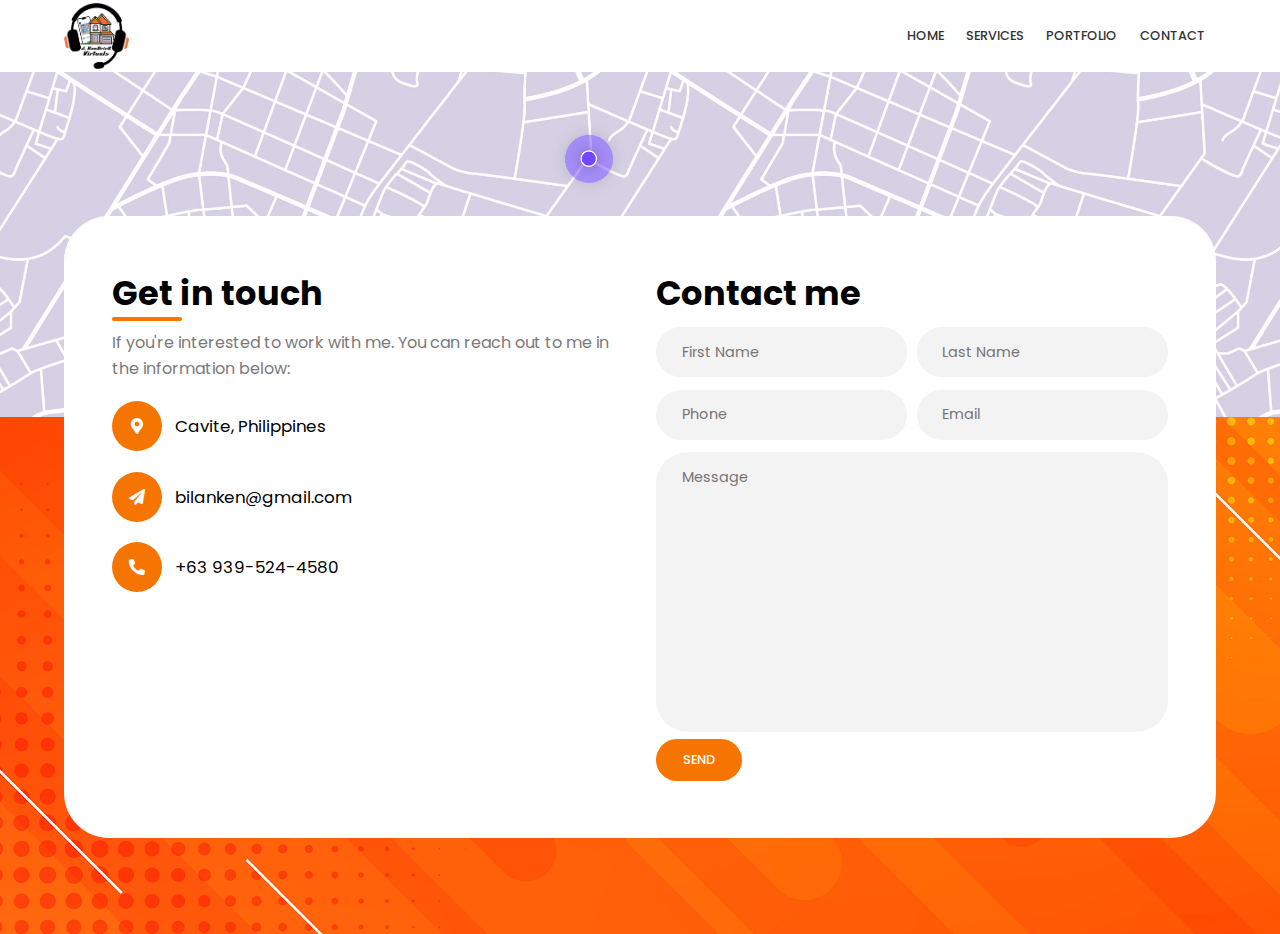
<file: KenPortfolioContact.html>
<!DOCTYPE html>
<html>
<head>
	<meta charset="utf-8">
	<meta name="viewport" content="width=device-width, initial-scale=1">
	<link
      rel="stylesheet"
      href="https://cdnjs.cloudflare.com/ajax/libs/font-awesome/5.15.1/css/all.min.css"
    />
    <link
      rel="stylesheet"
      href="https://unpkg.com/swiper/swiper-bundle.min.css"
    />
    <link rel="stylesheet" href="./css1/style.css" />
	<title>Ken's Portfolio - Contact</title>
</head>
<body>
	<nav>
    <div class="container">
      <div class="logo">
        <img src="./img/logo1.png" alt="" />
      </div>

       <div class="links">
        <ul>
          <li>
            <a href="index.html">Home</a>
          </li>
          <li>
            <a href="KenPortfolioServices.html">Services</a>
          </li>
          <li>
            <a href="KenPortfolioPort.html">Portfolio</a>
          </li>
          <li>
            <a href="KenPortfolioContact.html">Contact</a>
          </li>
          <!--<li>
            <a href="#hireme" class="active">Hire me</a>
          </li>-->
        </ul>
      </div>

      <div class="hamburger-menu">
        <div class="bar"></div>
      </div>
    </div>
  </nav>

	<section class="contact" id="contact">
        <div class="container">
          <div class="contact-box">
            <div class="contact-info">
              <h3 class="title">Get in touch</h3>
              <p class="text">
                If you're interested to work with me. You can reach out to me in the information below:
              </p>
              <div class="information-wrap">
                <div class="information">
                  <div class="contact-icon">
                    <i class="fas fa-map-marker-alt"></i>
                  </div>
                  <p class="info-text">Cavite, Philippines</p>
                </div>

                <div class="information">
                  <div class="contact-icon">
                    <i class="fas fa-paper-plane"></i>
                  </div>
                  <p class="info-text">bilanken@gmail.com</p>
                </div>

                <div class="information">
                  <div class="contact-icon">
                    <i class="fas fa-phone-alt"></i>
                  </div>
                  <p class="info-text">+63 939-524-4580</p>
                </div>
              </div>
            </div>

            <div class="contact-form">
              <h3 class="title">Contact me</h3>
              <div class="row">
                <input
                  type="text"
                  class="contact-input"
                  placeholder="First Name"
                />
                <input
                  type="text"
                  class="contact-input"
                  placeholder="Last Name"
                />
              </div>

              <div class="row">
                <input type="text" class="contact-input" placeholder="Phone" />
                <input type="email" class="contact-input" placeholder="Email" />
              </div>

              <div class="row">
                <textarea
                  name="message"
                  class="contact-input textarea"
                  placeholder="Message"
                ></textarea>
              </div>
              <a href="#" class="btn">Send</a>
            </div>
          </div>
        </div>
      </section>

</body>
</html>
</file>
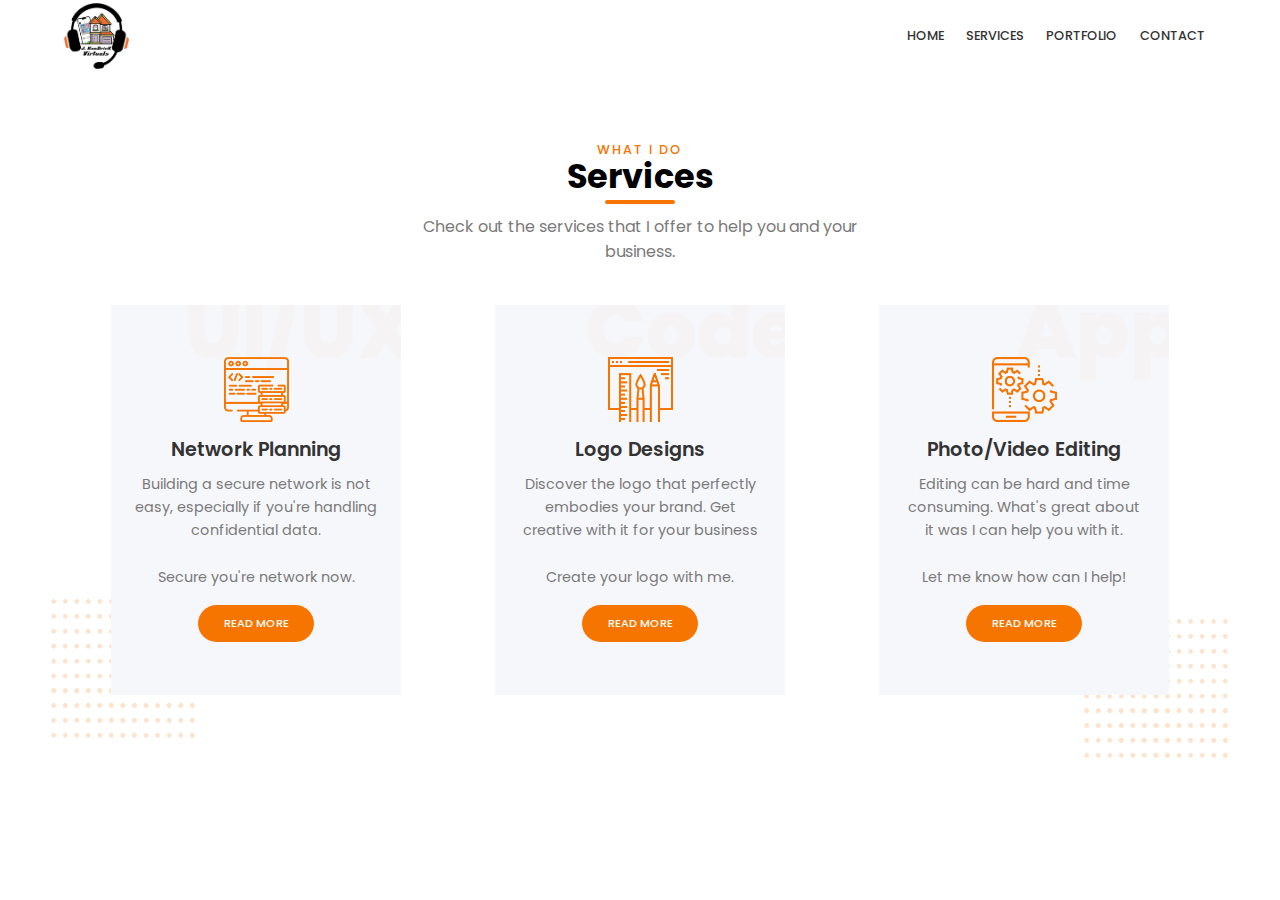
<file: KenPortfolioServices.html>
<!DOCTYPE html>
<html>
<head>
	<meta charset="utf-8">
	<meta name="viewport" content="width=device-width, initial-scale=1">
	<link
      rel="stylesheet"
      href="https://cdnjs.cloudflare.com/ajax/libs/font-awesome/5.15.1/css/all.min.css"
    />
    <link
      rel="stylesheet"
      href="https://unpkg.com/swiper/swiper-bundle.min.css"
    />
    <link rel="stylesheet" href="./css1/style.css" />
	<title>Ken's Portfolio - Services</title>
</head>
<body>
	<nav>
    <div class="container">
      <div class="logo">
        <img src="./img/logo1.png" alt="" />
      </div>

       <div class="links">
        <ul>
          <li>
            <a href="index.html">Home</a>
          </li>
          <li>
            <a href="KenPortfolioServices.html">Services</a>
          </li>
          <li>
            <a href="KenPortfolioPort.html">Portfolio</a>
          </li>
          <li>
            <a href="KenPortfolioContact.html">Contact</a>
          </li>
          <!--<li>
            <a href="#hireme" class="active">Hire me</a>
          </li>-->
        </ul>
      </div>

      <div class="hamburger-menu">
        <div class="bar"></div>
      </div>
    </div>
  </nav>

	<section class="services section" id="services">
        <div class="container">
          <div class="section-header">
            <h3 class="title" data-title="What I Do">Services</h3>
            <p class="text">
              Check out the services that I offer to help you and your business.
            </p>
          </div>

          <div class="cards">
            <div class="card-wrap">
              <img
                src="./img/shapes/points3.png"
                class="points points1 points-sq"
                alt=""
              />
              <div class="card" data-card="UI/UX">
                <div class="card-content z-index">
                  <img src="./img/code-icon.png" class="icon" alt="" />
                  <h3 class="title-sm">Network Planning</h3>
                  <p class="text">
                    Building a secure network is not easy, especially if you're handling confidential data. <br><br>Secure you're network now.  
                  </p>
                  <a href="#" class="btn small">Read more</a>
                </div>
              </div>
            </div>

            <div class="card-wrap">
              <div class="card" data-card="Code">
                <div class="card-content z-index">
                  <img src="./img/design-icon.png" class="icon" alt="" />
                  <h3 class="title-sm">Logo Designs</h3>
                  <p class="text">
                    Discover the logo that perfectly embodies your brand. Get creative with it for your business <br><br> Create your logo with me. 
                  </p>
                  <a href="#" class="btn small">Read more</a>
                </div>
              </div>
            </div>

            <div class="card-wrap">
              <img
                src="./img/shapes/points3.png"
                class="points points2 points-sq"
                alt=""
              />
              <div class="card" data-card="App">
                <div class="card-content z-index">
                  <img src="./img/app-icon.png" class="icon" alt="" />
                  <h3 class="title-sm">Photo/Video Editing</h3>
                  <p class="text">
                    Editing can be hard and time consuming. What's great about it was I can help you with it. <br><br>Let me know how can I help!
                  </p>
                  <a href="#" class="btn small">Read more</a>
                </div>
              </div>
            </div>
          </div>
        </div>
      </section>

</body>
</html>
</file>
<file: css1/style.css>
@import url("https://fonts.googleapis.com/css2?family=Poppins:wght@100;200;300;400;500;600;700;800;900&display=swap");

:root {
  --dark-one: #333;
  --dark-two: #7a7a7a;
  --main-color: #F57500;
  --light-one: #fff;
  --light-two: #f9fafb;
  --light-three: #f6f7fb;
}

/* Genral Styles */

*,
*::before,
*::after {
  margin: 0;
  padding: 0;
  box-sizing: border-box;
}

html {
  scroll-behavior: smooth;
}

body,
button,
input,
textarea {
  font-family: "Poppins", sans-serif;
}

a {
  text-decoration: none;
}

ul {
  list-style: none;
}

img {
  width: 100%;
}

.container {
  position: relative;
  z-index: 5;
  max-width: 92rem;
  padding: 0 4rem;
  margin: 0 auto;
}

.stop-scrolling {
  height: 100%;
  overflow: hidden;
}

.grid-2 {
  display: grid;
  grid-template-columns: repeat(2, 1fr);
  align-items: center;
  justify-content: center;
}

.text {
  font-size: 1.25rem;
  color: var(--dark-two);
  line-height: 1.6;
}

.column-1 {
  margin-right: 1.5rem;
}

.column-2 {
  margin-left: 1.5rem;
}

.image {
  position: relative;
  display: flex;
  align-items: center;
  justify-content: center;
  top: 50px;
}

.z-index {
  position: relative;
  z-index: 2;
}

.overlay {
  position: absolute;
  width: 100%;
  height: 100%;
  overflow: hidden;
  top: 0;
  left: 0;
}

.overlay .shape {
  width: initial;
  opacity: 0.13;
  position: absolute;
}

.overlay.overlay-lg .shape {
  height: 55px;
}

.overlay.overlay-lg .shape.wave {
  height: initial;
  width: 88px;
}

.overlay.overlay-lg .shape.xshape {
  height: 38px;
}

.overlay.overlay-sm .shape {
  filter: brightness(0) invert(1);
  opacity: 0.15;
  height: 40px;
}

.overlay.overlay-sm .shape.wave {
  height: initial;
  width: 70px;
}

.overlay.overlay-sm .shape.xshape {
  height: 30px;
}

.points {
  opacity: 0.3;
  position: absolute;
}

.section {
  padding: 7rem 0;
  overflow: hidden;
}

.section-header {
  text-align: center;
  margin-bottom: 1.5rem;
}

.title {
  position: relative;
  display: inline-block;
  padding-bottom: 1rem;
  line-height: 1;
  font-size: 2.8rem;
  margin-bottom: 0.6rem;
}

.title:before {
  content: attr(data-title);
  display: block;
  margin-bottom: 0.4rem;
  color: var(--main-color);
  font-size: 1.15rem;
  font-weight: 500;
  text-transform: uppercase;
  letter-spacing: 3px;
}

.title:after {
  content: "";
  position: absolute;
  width: 90px;
  height: 5px;
  border-radius: 3px;
  background-color: var(--main-color);
  bottom: 0;
  left: 50%;
  transform: translateX(-50%);
}

.section-header .text {
  max-width: 600px;
  margin: 0 auto;
}

.title-sm {
  color: var(--dark-one);
  font-weight: 600;
  font-size: 1.6rem;
}

.points-sq {
  width: 210px;
}

.btn {
  display: inline-block;
  padding: 0.85rem 2rem;
  background-color: var(--main-color);
  color: var(--light-one);
  border-radius: 2rem;
  font-size: 1.05rem;
  text-transform: uppercase;
  font-weight: 500;
  transition: 0.3s;
}

.btn:hover {
  background-color: #F57516;
}

.btn.small {
  padding: 0.7rem 1.8rem;
  font-size: 1rem;
}

/* End Genral Styles */

/* Header */

header {
  width: 100%;
  background-color: var(--light-three);
  overflow: hidden;
  position: relative;
}

nav {
  width: 100%;
  position: relative;
  z-index: 50;
}

nav .container {
  display: flex;
  justify-content: space-between;
  height: 6rem;
  align-items: center;
}

.logo {
  width: 80px;
  display: flex;
  align-items: center;
}

.links ul {
  display: flex;
}

.links a {
  display: inline-block;
  padding: 0.9rem 1.2rem;
  color: var(--dark-one);
  font-size: 1.05rem;
  text-transform: uppercase;
  font-weight: 500;
  line-height: 1;
  transition: 0.3s;
}

.links a.active {
  background-color: var(--main-color);
  color: var(--light-one);
  border-radius: 2rem;
  font-size: 1rem;
  padding: 0.9rem 2.1rem;
  margin-left: 1rem;
}

.links a:hover {
  color: var(--main-color);
}

.links a.active:hover {
  color: var(--light-one);
  background-color: #f57500;
}

.hamburger-menu {
  width: 2.7rem;
  height: 3rem;
  z-index: 100;
  position: relative;
  display: none;
  align-items: center;
  justify-content: flex-end;
}

.hamburger-menu .bar {
  position: relative;
  width: 2.1rem;
  height: 3px;
  border-radius: 3px;
  background-color: var(--dark-one);
  transition: 0.5s;
}

.bar:before,
.bar:after {
  content: "";
  position: absolute;
  width: 2.1rem;
  height: 3px;
  border-radius: 3px;
  background-color: var(--dark-one);
  transition: 0.5s;
}

.bar:before {
  transform: translateY(-9px);
}

.bar:after {
  transform: translateY(9px);
}

nav.open .hamburger-menu .bar {
  background-color: transparent;
  transform: rotate(360deg);
}

nav.open .hamburger-menu .bar:before {
  transform: translateY(0) rotate(45deg);
  background-color: var(--light-one);
}

nav.open .hamburger-menu .bar:after {
  transform: translateY(0) rotate(-45deg);
  background-color: var(--light-one);
}

nav.open .links {
  transform: translateX(0);
}

.header-content .container.grid-2 {
  grid-template-columns: 2.5fr 3.5fr;
  min-height: calc(100vh - 6rem);
  padding-bottom: 2.5rem;
  text-align: left;
}

.header-title {
  font-size: 3.8rem;
  line-height: 0.8;
  color: var(--dark-one);
}

.header-content .text {
  margin: 2.15rem 0;
}

.header-content .image .img-element {
  max-width: 750px;
}

header .points1 {
  width: 420px;
  bottom: -75px;
  left: -150px;
}

header .points2 {
  width: 70%;
  top: 65%;
  left: 71%;
}

header .square {
  right: 68%;
  top: 71%;
}

header .triangle {
  right: 7%;
  bottom: 75%;
}

header .xshape {
  right: 4%;
  bottom: 50%;
}

header .half-circle1 {
  left: 50%;
  bottom: 82%;
}

header .half-circle2 {
  left: 5%;
  top: 67%;
}

header .wave1 {
  bottom: 75%;
  left: 20%;
}

header .wave2 {
  bottom: 8%;
  right: 55%;
}

header .circle {
  left: 38%;
  bottom: 63%;
}

.letters {
  position: absolute;
  width: 13.5%;
  top: -5px;
  left: 15px;
  opacity: 0.06;
}

/* End header */

/* Services */

.cards {
  display: flex;
  justify-content: space-around;
  flex-wrap: wrap;
  width: 100%;
}

.card-wrap {
  position: relative;
  margin: 1.7rem 0.8rem;
}

.card {
  position: relative;
  width: 100%;
  max-width: 390px;
  min-height: 520px;
  background-color: var(--light-three);
  display: flex;
  align-items: center;
  justify-content: center;
  text-align: center;
  padding: 3rem 2rem;
  overflow: hidden;
  transition: 0.3s;
}

.card:before {
  content: attr(data-card);
  position: absolute;
  top: -15px;
  right: -15px;
  font-size: 6rem;
  font-weight: 800;
  line-height: 1;
  color: var(--main-color);
  opacity: 0.025;
}

.card:after {
  content: "";
  position: absolute;
  width: 100%;
  height: 0px;
  bottom: 0;
  left: 0;
  background-color: var(--main-color);
  transition: 0.3s;
}

.card-wrap:hover .card {
  transform: translateY(-15px);
}

.card-wrap:hover .card:after {
  height: 8px;
}

.icon {
  width: 90px;
  margin-bottom: 1.7rem;
}

.card .title-sm {
  line-height: 0.8;
}

.card .text {
  font-size: 1.15rem;
  margin: 1.8rem 0;
}

.services .points1 {
  bottom: -50px;
  left: -125px;
  opacity: 0.2;
  pointer-events: none;
}

.services .points2 {
  bottom: -70px;
  right: -65px;
  opacity: 0.2;
  pointer-events: none;
}

/* End Services */

/* Portfolio */

.portfolio {
  position: relative;
  width: 100%;
  background-color: var(--light-two);
}

.background-bg {
  position: absolute;
  width: 100%;
  height: 520px;
  top: 0;
  left: 0;
  background-color: var(--main-color);
}

.portfolio .title,
.portfolio .title:before {
  color: var(--light-one);
}

.portfolio .title:after {
  background-color: var(--light-one);
}

.filter {
  width: 100%;
  display: flex;
  align-items: center;
  justify-content: center;
  flex-wrap: wrap;
}

.filter-btn {
  border: none;
  outline: none;
  background-color: transparent;
  margin: 0.45rem 0.4rem;
  padding: 0.85rem 1.8rem;
  color: var(--light-one);
  text-transform: uppercase;
  font-weight: 500;
  font-size: 1.1rem;
  line-height: 1;
  cursor: pointer;
  border-radius: 2rem;
  transition: 0.3s;
}

.filter-btn.active {
  background-color: var(--light-one);
  color: var(--main-color);
}

.portfolio .square {
  top: 28%;
  left: 20%;
}

.portfolio .circle {
  top: 8%;
  right: 35%;
}

.portfolio .triangle {
  bottom: 10%;
  right: 4%;
}

.portfolio .half-circle1 {
  bottom: 13%;
  left: 5%;
}

.portfolio .half-circle2 {
  top: 35%;
  right: 20%;
}

.portfolio .xshape {
  top: 10%;
  right: 8%;
}

.portfolio .wave {
  top: 38%;
  left: 6%;
}

.grid {
  width: 100%;
  margin: 1.5rem 0;
}

.grid-item {
  width: 33.33%;
  padding: 1rem 1.2rem;
  display: flex;
  justify-content: center;
}

.gallery-image {
  position: relative;
  overflow: hidden;
  border-radius: 16px;
  height: 330px;
  width: 100%;
  cursor: pointer;
}

.gallery-image img {
  position: absolute;
  height: 115%;
  width: initial;
  top: 50%;
  left: 50%;
  transform: translate(-50%, -50%);
  transform-origin: center;
  transition: 0.5s;
}

.gallery-image .img-overlay {
  position: absolute;
  width: 100%;
  height: 100%;
  top: 0;
  left: 0;
  z-index: 2;
  color: var(--light-one);
  background-color: rgba(120, 76, 251, 0.55);
  display: flex;
  flex-direction: column;
  align-items: center;
  justify-content: flex-end;
  padding: 2rem 3.2rem;
  opacity: 0;
  transition: 0.5s;
}

.img-overlay .plus {
  position: relative;
  margin: auto 0;
}

.plus:before,
.plus:after {
  content: "";
  position: absolute;
  width: 4.5rem;
  height: 3px;
  top: 50%;
  left: 50%;
  transform: translate(-50%, -50%);
  background-color: var(--light-one);
  border-radius: 3px;
}

.plus:before {
  transform: translate(-50%, -50%) rotate(-90deg);
}

.img-description {
  width: 100%;
}

.img-overlay h3 {
  font-weight: 600;
  text-transform: uppercase;
  font-size: 1.5rem;
}

.img-overlay h5 {
  font-size: 1.15rem;
  font-weight: 300;
}

.gallery-image:hover .img-overlay {
  opacity: 1;
}

.gallery-image:hover img {
  transform: translate(-50%, -50%) scale(1.1);
}

.more-folio {
  display: flex;
  justify-content: center;
}

/* End Portfolio */

/* About */

.about {
  overflow: hidden;
}

.about img {
  max-width: 600px;
}

.about .text {
  margin-top: 1rem;
}

.skills {
  margin: 1.5rem 0 2.5rem 0;
}

.skill {
  margin: 1rem 0;
}

.skill-title {
  color: #555;
  font-weight: 600;
  margin-bottom: 0.3rem;
}

.skill-bar {
  width: 70%;
  height: 8px;
  border-radius: 4px;
  background-color: #ece6fa;
  position: relative;
  overflow: hidden;
}

.skill-progress {
  position: absolute;
  height: 100%;
  width: 0%;
  top: 0;
  left: 0;
  background-color: var(--main-color);
  transition: 1s;
}

.about .column-1 {
  position: relative;
}

.about .column-1:before {
  content: "About";
  position: absolute;
  font-size: 8rem;
  font-weight: 800;
  color: var(--main-color);
  opacity: 0.04;
  top: 20px;
  left: 0;
  line-height: 0;
}

.about .points {
  width: 300px;
  top: 65%;
  left: 80%;
  opacity: 0.1;
}

/* End About */

/* Records */

.records {
  position: relative;
  background-color: var(--main-color);
  padding: 5.2rem 0;
}

.records .container {
  display: grid;
  grid-template-columns: repeat(4, 1fr);
  align-items: center;
  justify-content: center;
  text-align: center;
  grid-column-gap: 1.5rem;
  grid-row-gap: 2rem;
}

.record-circle {
  width: 180px;
  height: 180px;
  border-radius: 50%;
  margin: 0 auto;
  border: 4px solid var(--light-one);
  display: flex;
  flex-direction: column;
  justify-content: center;
  color: var(--light-one);
}

.record-circle.active {
  background-color: var(--light-one);
  color: var(--dark-one);
  box-shadow: 0 0 0 15px rgb(255, 255, 255, 0.5);
}

.number {
  font-weight: 400;
  font-size: 2.35rem;
}

.sub-title {
  font-weight: 400;
  font-size: 1.12rem;
  text-transform: uppercase;
}

.records .square1 {
  left: 8%;
  top: 10%;
}

.records .square2 {
  right: 90px;
  bottom: 70px;
}

.records .xshape {
  top: 45px;
  right: 120px;
}

.records .circle {
  left: 7%;
  bottom: 50px;
}

.records .triangle {
  left: 65%;
  bottom: 35px;
}

.records .wave1 {
  top: 35px;
  right: 30%;
}

.records .wave2 {
  bottom: 40px;
  left: 28%;
}

.records .half-circle {
  top: 30px;
  right: 50%;
}

/* End Records */

/* Blog */

.blog-wrapper {
  display: flex;
  width: 100%;
  justify-content: space-around;
  flex-wrap: wrap;
}

.blog-wrap {
  position: relative;
  margin: 1.3rem 0.5rem;
}

.blog-card {
  max-width: 420px;
  width: 100%;
  overflow: hidden;
  background-color: var(--light-two);
  transition: 0.3s;
  position: relative;
}

.blog-card:after {
  content: "";
  position: absolute;
  width: 1100%;
  height: 0px;
  bottom: 0;
  left: 0;
  background-color: var(--main-color);
  transition: 0.3s;
}

.blog-image {
  width: 100%;
  height: 270px;
  position: relative;
  overflow: hidden;
}

.blog-image img {
  position: absolute;
  height: 105%;
  width: initial;
  top: 50%;
  left: 50%;
  transform: translate(-50%, -50%);
  transition: 0.5s;
}

.blog-content {
  padding: 2.1rem 2.2rem 2.7rem 2.2rem;
}

.blog-info {
  display: flex;
  flex-wrap: wrap;
  margin-bottom: 0.5rem;
}

.blog-info h5 {
  color: var(--main-color);
  font-weight: 400;
  text-transform: uppercase;
  font-size: 1.05rem;
  letter-spacing: 2px;
}

.blog-date {
  margin-right: 2rem;
}

.blog-user i {
  margin-right: 0.2rem;
  font-size: 1rem;
}

.blog-text {
  margin: 0.5rem 0 1.5rem 0;
  font-size: 1.2rem;
  line-height: 1.6;
  color: #666;
}

.blog-card:hover {
  transform: translateY(-15px);
}

.blog-card:hover:after {
  height: 8px;
}

.blog-card:hover .blog-image img {
  transform: translate(-50%, -50%) scale(1.15);
}

.blog .points {
  top: 72%;
  right: 71%;
  opacity: 0.15;
}

/* End Blog */

/* Testimonials */

.testimonials {
  background-color: var(--light-two);
  overflow: hidden;
}

.testi-content {
  margin-top: 6rem;
}

.reviews {
  overflow: hidden;
}

.review {
  position: relative;
  padding: 2rem 1.5rem;
}

.quote {
  position: absolute;
  top: 0;
  left: 0;
  color: var(--main-color);
  opacity: 0.04;
  font-size: 8rem;
}

.rate {
  display: flex;
  font-size: 1.4rem;
  color: #ebc000;
  margin-bottom: 1.5rem;
}

.rate i {
  margin-right: 0.3rem;
}

.review-text {
  font-size: 1.35rem;
  font-weight: 300;
  color: #444;
  line-height: 1.7;
}

.review-info {
  margin-top: 2rem;
}

.review-name {
  font-size: 1.3rem;
  font-weight: 700;
  color: var(--dark-one);
}

.review-job {
  font-size: 1.15rem;
  font-weight: 300;
  color: #777;
}

.review-nav {
  bottom: 2.2rem;
  top: initial;
  font-size: 1.8rem;
  color: var(--main-color);
}

.swiper-button-next {
  right: 2rem;
  left: initial;
}

.swiper-button-prev {
  right: 4.5rem;
  left: initial;
}

.swiper-button-prev:after,
.swiper-button-next:after {
  display: none;
}

/* End Testimonials */

/* Contact */

.contact {
  position: relative;
  width: 100%;
  padding: 13.5rem 0 8.5rem;
}

.contact:before,
.contact:after {
  content: "";
  position: absolute;
  width: 100%;
  z-index: -1;
  left: 0;
}

.contact:before {
  top: 0;
  height: 40%;
  background: url("../img/map.png") center center / cover;
}

.contact:after {
  top: 40%;
  height: 60%;
  background: url("../img/contact-bg.png") center bottom / cover;
}

.contact-box {
  width: 100%;
  background-color: var(--light-one);
  width: 100%;
  border-radius: 45px;
  padding: 5.5rem 4.5rem;
  display: grid;
  grid-template-columns: repeat(2, 1fr);
}

.contact-info {
  padding-right: 2rem;
}

.contact-form {
  padding-left: 2rem;
}

.contact-info .title:after {
  left: 0;
  transform: initial;
}

.information-wrap {
  margin-top: 2rem;
}

.information {
  display: flex;
  align-items: center;
}

.information:not(:last-child) {
  margin-bottom: 1.3rem;
}

.contact-icon {
  min-width: 67px;
  height: 67px;
  display: inline-block;
  border-radius: 50%;
  background-color: var(--main-color);
  color: var(--light-one);
  text-align: center;
  font-size: 1.4rem;
  margin-right: 1rem;
}

.contact-icon i {
  line-height: 67px;
}

.info-text {
  font-size: 1.3rem;
  display: inline-block;
}

.contact-form .title:after {
  display: none;
}

.contact-form .title {
  margin: 0;
}

.contact-form .row {
  width: 100%;
  display: grid;
  grid-template-columns: repeat(auto-fit, minmax(130px, 1fr));
  grid-column-gap: 0.6rem;
}

.contact-input {
  padding: 1.2rem 2.1rem;
  margin: 0.6rem 0;
  border: none;
  outline: none;
  background: #f3f3f3;
  border-radius: 4rem;
  font-weight: 600;
  font-size: 1.25rem;
  transition: 0.3s;
}

.contact-input::placeholder {
  font-weight: 400;
}

.contact-input.textarea {
  resize: none;
  min-height: 280px;
  border-radius: 2rem;
}

.contact-input:hover {
  background: #ececec;
}

.contact-input:focus {
  background: #eaeaea;
}

.contact-input .btn {
  margin-top: 0.6rem;
}

/* End Contact */

/* Hire me */

.hireme {
  padding: 12rem 0;
}

.hireme .container {
  text-align: center;
}

.hireme .title {
  margin-bottom: 1.3rem;
}

.hireme .text {
  max-width: 1000px;
  margin: 0 auto 1.6rem auto;
}

/* End Hire me */

/* Footer */

.footer {
  background-color: #222;
  padding: 6rem 0;
}

.footer .grid-4 {
  display: grid;
  grid-template-columns: 3.5fr 2fr 2fr 3fr;
}

.grid-4-col {
  padding: 0 1.7rem;
}

.footer .title-sm {
  color: #fafafa;
  margin-bottom: 0.9rem;
}

.footer .text {
  color: #aaa;
}

.footer-links a {
  color: #888;
  font-size: 1.25rem;
  display: inline-block;
  margin-bottom: 0.4rem;
  transition: 0.3s;
}

.footer-links a:hover {
  color: var(--main-color);
}

.footer-input-wrap {
  display: grid;
  grid-template-columns: auto 50px;
  width: 100%;
  height: 50px;
  border-radius: 30px;
  overflow: hidden;
  margin-top: 1.2rem;
}

.footer-input {
  background: #373737;
  color: #333;
  outline: none;
  border: none;
  padding: 0 1.5rem;
  font-size: 1.1rem;
  transition: 0.3s;
}

.input-arrow {
  color: #fff;
  background-color: var(--main-color);
  display: flex;
  align-items: center;
  justify-content: center;
  font-size: 1.45rem;
  transition: 0.3s;
}

.input-arrow:hover {
  background-color: #6b44e0;
}

.focus {
  background: #fff;
}

.bottom-footer {
  margin-top: 5.5rem;
  padding: 0 1.7rem;
  display: flex;
  align-items: center;
  justify-content: space-between;
}

.copyright .text {
  color: #7b7b7b;
  font-size: 1.2rem;
  display: inline-block;
  text-align: center;
}

.copyright .text span {
  color: var(--main-color);
  cursor: pointer;
}

.followme-wrap {
  display: flex;
}

.followme {
  display: flex;
  align-items: center;
}

.followme h3 {
  color: #7b7b7b;
  font-weight: 500;
  font-size: 1.3rem;
}

.followme .footer-line {
  width: 60px;
  height: 2px;
  background-color: #7b7b7b;
  margin: 0 1.2rem;
  display: inline-block;
}

.social-media a {
  color: #7b7b7b;
  font-size: 1.3rem;
  margin-right: 0.4rem;
  transition: 0.3s;
}

.social-media a:hover {
  color: var(--main-color);
}

.back-btn-wrap {
  position: relative;
  margin-left: 2.5rem;
}

.back-btn {
  display: flex;
  align-items: center;
  justify-content: center;
  height: 55px;
  width: 55px;
  background-color: var(--main-color);
  border-radius: 50%;
  color: #fff;
  font-size: 1.2rem;
  box-shadow: 0 0 20px 1px rgba(0, 0, 0, 0.15);
  transition: 0.3s;
  position: relative;
  z-index: 2;
}

.back-btn:hover {
  background-color: #6b44e0;
}

.back-btn-wrap:before {
  content: "";
  position: absolute;
  width: 60px;
  height: 60px;
  background-color: #fff;
  z-index: 1;
  top: 50%;
  left: 50%;
  transform: translate(-50%, -50%) scale(0.7);
  border-radius: 50%;
  opacity: 0.08;
  animation: scale 1.2s ease-out infinite 1s;
}

@keyframes scale {
  0% {
    transform: translate(-50%, -50%) scale(1);
    opacity: 0.15;
  }

  100% {
    transform: translate(-50%, -50%) scale(1.6);
    opacity: 0;
  }
}

/* End Footer */

/* Responsive */

@media (max-width: 1280px) {
  .text {
    font-size: 1rem;
  }

  .title {
    font-size: 2.1rem;
    padding-bottom: 0.65rem;
  }

  .title:before {
    margin-bottom: 0.2rem;
    font-size: 0.8rem;
    letter-spacing: 2px;
  }

  .title:after {
    height: 3.5px;
    width: 70px;
  }

  .title-sm {
    font-size: 1.2rem;
  }

  .btn {
    padding: 0.75rem 1.7rem;
    font-size: 0.8rem;
  }

  .btn.small {
    padding: 0.65rem 1.6rem;
    font-size: 0.7rem;
  }

  .section-header .text {
    max-width: 500px;
  }

  .section {
    padding: 4.5rem 0;
  }

  .column-1 {
    margin-right: 1rem;
  }

  .column-2 {
    margin-left: 1rem;
  }

  .overlay.overlay-lg .shape {
    height: 35px;
  }

  .overlay.overlay-lg .shape.wave {
    height: initial;
    width: 63px;
  }

  .overlay.overlay-lg .shape.xshape {
    height: 24px;
  }

  .overlay.overlay-sm .shape {
    height: 24px;
  }

  .overlay.overlay-sm .shape.wave {
    height: initial;
    width: 39px;
  }

  .overlay.overlay-sm .shape.xshape {
    height: 19px;
  }

  header .points1 {
    width: 270px;
    bottom: -50px;
    left: -75px;
  }

  header .points2 {
    width: 340px;
  }

  header .letters {
    width: 11%;
  }

  .header-content .image .img-element {
    max-width: 500px;
  }

  nav .container {
    height: 4.5rem;
  }

  .header-content .container.grid-2 {
    min-height: calc(100vh - 4.5rem);
    padding-bottom: 1.5rem;
  }

  .logo {
    width: 65px;
  }

  .links a {
    font-size: 0.8rem;
    padding: 0.65rem 0.7rem;
  }

  .links a.active {
    font-size: 0.7rem;
    padding: 0.7rem 1.7rem;
    margin-left: 0.6rem;
  }

  .header-title {
    font-size: 2.6rem;
  }

  .header-content .text {
    margin: 1.1rem 0;
  }

  .card {
    min-height: 390px;
    max-width: 290px;
    padding: 2.2rem 1.5rem;
  }

  .icon {
    width: 65px;
    margin-bottom: 0.8rem;
  }

  .card .text {
    font-size: 0.9rem;
    margin: 1rem 0;
  }

  .card:before {
    font-size: 5rem;
  }

  .card-wrap {
    margin: 1rem 0.6rem;
  }

  .services .points1 {
    left: -60px;
  }

  .points-sq {
    width: 150px;
  }

  .grid {
    margin: 0.8rem 0;
  }

  .grid-item {
    padding: 0.8rem;
  }

  .gallery-image {
    height: 250px;
    max-width: 325px;
    
  }

  .gallery-image .img-overlay {
    padding: 1.4rem 2rem;
  }

  .plus:before,
  .plus:after {
    width: 2.8rem;
  }

  .img-overlay h3 {
    font-size: 1.1rem;
  }

  .img-overlay h5 {
    font-size: 0.8rem;
  }

  .background-bg {
    height: 370px;
  }

  .filter-btn {
    padding: 0.6rem 1.45rem;
    font-size: 0.7rem;
  }

  .about img {
    max-width: 420px;
  }

  .about .text {
    margin-top: 0.7rem;
  }

  .skills {
    margin: 0.9rem 0 1.7rem 0;
  }

  .skill-title {
    font-size: 1rem;
  }

  .skill-bar {
    height: 6px;
  }

  .about .column-1:before {
    font-size: 6rem;
    top: 13px;
  }

  .about .points {
    width: 230px;
    left: 65%;
  }

  .record-circle {
    width: 150px;
    height: 150px;
    border-width: 3px;
  }

  .record-circle .number {
    font-size: 1.8rem;
  }

  .record-circle .sub-title {
    font-size: 0.9rem;
  }

  .blog-wrap {
    margin: 0.7rem 0.5rem;
  }

  .blog-card {
    max-width: 315px;
  }

  .blog-image {
    height: 200px;
  }

  .blog-content {
    padding: 1.8rem 1.7rem 1.9rem 1.7rem;
  }

  .blog-info {
    margin-bottom: 0.2rem;
  }

  .blog-info > * {
    font-size: 0.75rem !important;
  }

  .blog-user i {
    font-size: 0.8rem;
  }

  .blog-text {
    font-size: 0.9rem;
    margin: 0.2rem 0 0.8rem 0;
  }

  .rate {
    font-size: 1.15rem;
    margin-bottom: 1.1rem;
  }

  .review-text {
    font-size: 1.05rem;
  }

  .review-info {
    margin-top: 1.1rem;
  }

  .review-name {
    font-size: 1.05rem;
  }

  .review-job {
    font-size: 0.85rem;
  }

  .quote {
    font-size: 6.5rem;
  }

  .review-nav {
    font-size: 1.55rem;
  }

  .swiper-button-next {
    right: 2.5rem;
  }

  .swiper-button-prev {
    right: 4.5rem;
  }

  .contact {
    padding: 9rem 0 6rem 0;
  }

  .contact-form {
    padding-left: 1rem;
  }

  .contact-info {
    padding-right: 1rem;
  }

  .contact-box {
    padding: 3.6rem 3rem;
  }

  .information-wrap {
    margin-top: 1.2rem;
  }

  .contact-icon {
    min-width: 50px;
    height: 50px;
    font-size: 1rem;
    margin-right: 0.8rem;
  }

  .contact-icon i {
    line-height: 50px;
  }

  .info-text {
    font-size: 1.05rem;
  }

  .contact-input {
    font-size: 0.9rem;
    padding: 0.9rem 1.6rem;
    margin: 0.4rem 0;
  }

  .hireme {
    padding: 8rem 0;
  }

  .footer {
    padding: 4rem 0;
  }

  .footer-links a {
    font-size: 1rem;
  }

  .footer .title-sm {
    margin-bottom: 0.5rem;
  }

  .footer-input-wrap {
    height: 36px;
    margin-top: 0.8rem;
  }

  .footer-input {
    font-size: 0.9rem;
    padding: 0 1.2rem;
  }

  .input-arrow {
    font-size: 1.2rem;
  }

  .copyright .text {
    font-size: 0.95rem;
  }

  .followme h3 {
    font-size: 1.05rem;
  }

  .followme .footer-line {
    margin: 0 0.8rem;
  }

  .social-media a {
    font-size: 1.05rem;
  }

  .back-btn-wrap {
    margin-left: 1.3rem;
  }

  .back-btn {
    width: 43px;
    height: 43px;
    font-size: 0.9rem;
  }

  .back-btn-wrap:before {
    width: 45px;
    height: 45px;
  }
}

@media (max-width: 850px) {
  .grid-2 {
    grid-template-columns: 1fr !important;
  }

  .column-1 {
    margin-right: 0;
    margin-bottom: 1rem;
  }

  .column-2 {
    margin-left: 0;
    margin-top: 1rem;
  }

  .hamburger-menu {
    display: flex;
  }

  .header-content {
    margin-top: 1rem;
  }

  .header-title {
    font-size: 2.3rem;
  }

  .header-content .image {
    max-width: 400px;
    margin: 0 auto;
  }

  header .column-1 {
    max-width: 550px;
    margin: 0 auto;
  }

  .links {
    position: fixed;
    width: 100%;
    height: 100vh;
    top: 0;
    right: 0;
    background-color: #252525;
    display: flex;
    align-items: center;
    justify-content: center;
    text-align: center;
    transform: translateX(100%);
    transition: 0.5s;
  }

  .links ul {
    flex-direction: column;
  }

  .links a {
    color: var(--light-one);
  }

  .links a.active {
    margin-left: 0;
    margin: 0.5rem 0;
  }

  .header-content .container.grid-2 {
    min-height: 80vh;
  }

  .letters,
  header .half-circle2,
  header .points1,
  header .wave2 {
    display: none;
  }

  header .half-circle1 {
    bottom: 55%;
    left: 23%;
  }

  header .circle {
    left: 8%;
    bottom: 40%;
  }

  header .wave1 {
    bottom: 87%;
    left: 75%;
  }

  header .square {
    top: initial;
    bottom: 5%;
    left: 13%;
  }

  header .triangle {
    right: 14%;
    bottom: 63%;
  }

  header .points2 {
    width: 280px;
    bottom: -10px;
    left: 60%;
  }

  header .xshape {
    left: 90%;
    top: 54%;
  }

  .grid-item {
    width: 50%;
  }

  .gallery-image {
    height: 210px;
    max-width: 270px;
  }

  .background-bg {
    height: 340px;
  }

  .portfolio .half-circle1,
  .portfolio .triangle,
  .portfolio .half-circle2 {
    display: none;
  }

  .portfolio .square {
    top: 10%;
    left: 14%;
  }

  .portfolio .wave {
    top: 33%;
  }

  .portfolio .circle {
    right: 20%;
  }

  .portfolio .xshape {
    top: 25%;
  }

  .skill-bar {
    width: 100%;
  }

  .about .column-1:before {
    font-size: 5rem;
  }

  .about .points {
    top: 60%;
    left: 59%;
  }

  .records .wave1,
  .records .triangle {
    display: none;
  }

  .records .container {
    grid-template-columns: repeat(2, 1fr);
  }

  .records .wave2 {
    left: 48%;
  }

  .records .sqaure2 {
    bottom: 45%;
    right: 50px;
  }

  .testi-content {
    margin-top: 1.7rem;
  }

  .testi-content .image {
    max-width: 500px;
    margin: 0 auto;
  }

  .review-nav {
    bottom: 3rem;
  }

  .contact-box {
    grid-template-columns: 1fr;
    padding: 3.2rem 2.7rem;
  }

  .contact-info {
    padding-right: 0;
    padding-bottom: 0.5rem;
  }

  .contact-form {
    padding-left: 0;
    padding-top: 0.5rem;
  }

  .information-wrap {
    margin-top: 0.7rem;
  }

  .information:not(:last-child) {
    margin-bottom: 0.8rem;
  }

  .contact-input.textarea {
    min-height: 220px;
  }

  .contact:before {
    height: 25%;
  }

  .contact:after {
    height: 75%;
    top: 25%;
  }

  .footer .grid-4 {
    grid-template-columns: repeat(2, 1fr);
    max-width: 500px;
    margin: 0 auto;
    text-align: center;
  }

  .footer-about {
    grid-column: 1 / 3;
  }

  .footer-newstletter {
    grid-column: 1 / 3;
  }

  .grid-4-col {
    margin: 1rem 0;
    padding: 0;
  }

  .footer-input-wrap {
    max-width: 300px;
    margin: 0.95rem auto 0 auto;
    grid-template-columns: auto 45px;
  }

  .bottom-footer {
    flex-direction: column;
    justify-items: center;
    align-items: center;
    padding: 1.5rem 0 0 0;
    margin-top: 2.5rem;
    position: relative;
  }

  .bottom-footer:before {
    content: "";
    position: absolute;
    width: 90%;
    max-width: 500px;
    height: 1px;
    background-color: #7b7b7b;
    top: 0;
    left: 50%;
    transform: translate(-50%, -50%);
  }

  .followme-wrap {
    margin-top: 0.8rem;
  }
}

@media (max-width: 600px) {
  .grid-item {
    width: 100%;
  }
}

@media (max-width: 560px) {
  .container {
    padding: 0 2rem;
  }

  .title {
    font-size: 1.8rem;
  }

  .text {
    font-size: 0.92rem;
  }

  .overlay.overlay-lg .shape {
    height: 28px;
  }

  .overlay.overlay-lg .shape.wave {
    height: initial;
    width: 52px;
  }

  .overlay.overlay-lg .shape.xshape {
    height: 22px;
  }

  .records .container {
    grid-template-columns: 1fr;
  }

  .records .half-circle {
    top: 50%;
    left: 50px;
  }

  .records .wave2 {
    bottom: 50%;
    right: 20px;
    left: initial;
  }

  .records .xshape {
    right: 70px;
  }

  .records .square2 {
    bottom: 90px;
    right: 40px;
  }

  .testi-content {
    margin-top: 1rem;
  }

  .review {
    padding: 1.5rem 1rem;
  }

  .review-text {
    font-size: 0.9rem;
  }

  .review-nav {
    bottom: 1.5rem;
    font-size: 1.3rem;
  }

  .swiper-button-next {
    right: 1.3rem;
  }

  .swiper-button-prev {
    right: 3rem;
  }

  .contact {
    padding: 8rem 0 5rem 0;
  }

  .contact-info {
    display: none;
  }

  .contact-box {
    padding: 2.3rem 2rem;
    border-radius: 30px;
  }

  .contact:before {
    background-size: 200%;
  }

  .contact-form .row {
    grid-column-gap: 0.3rem;
  }

  .contact-input {
    font-size: 0.8rem;
    padding: 0.8rem 1.4rem;
    margin: 0.25rem 0;
  }
}

/* End Responsive */
</file>
